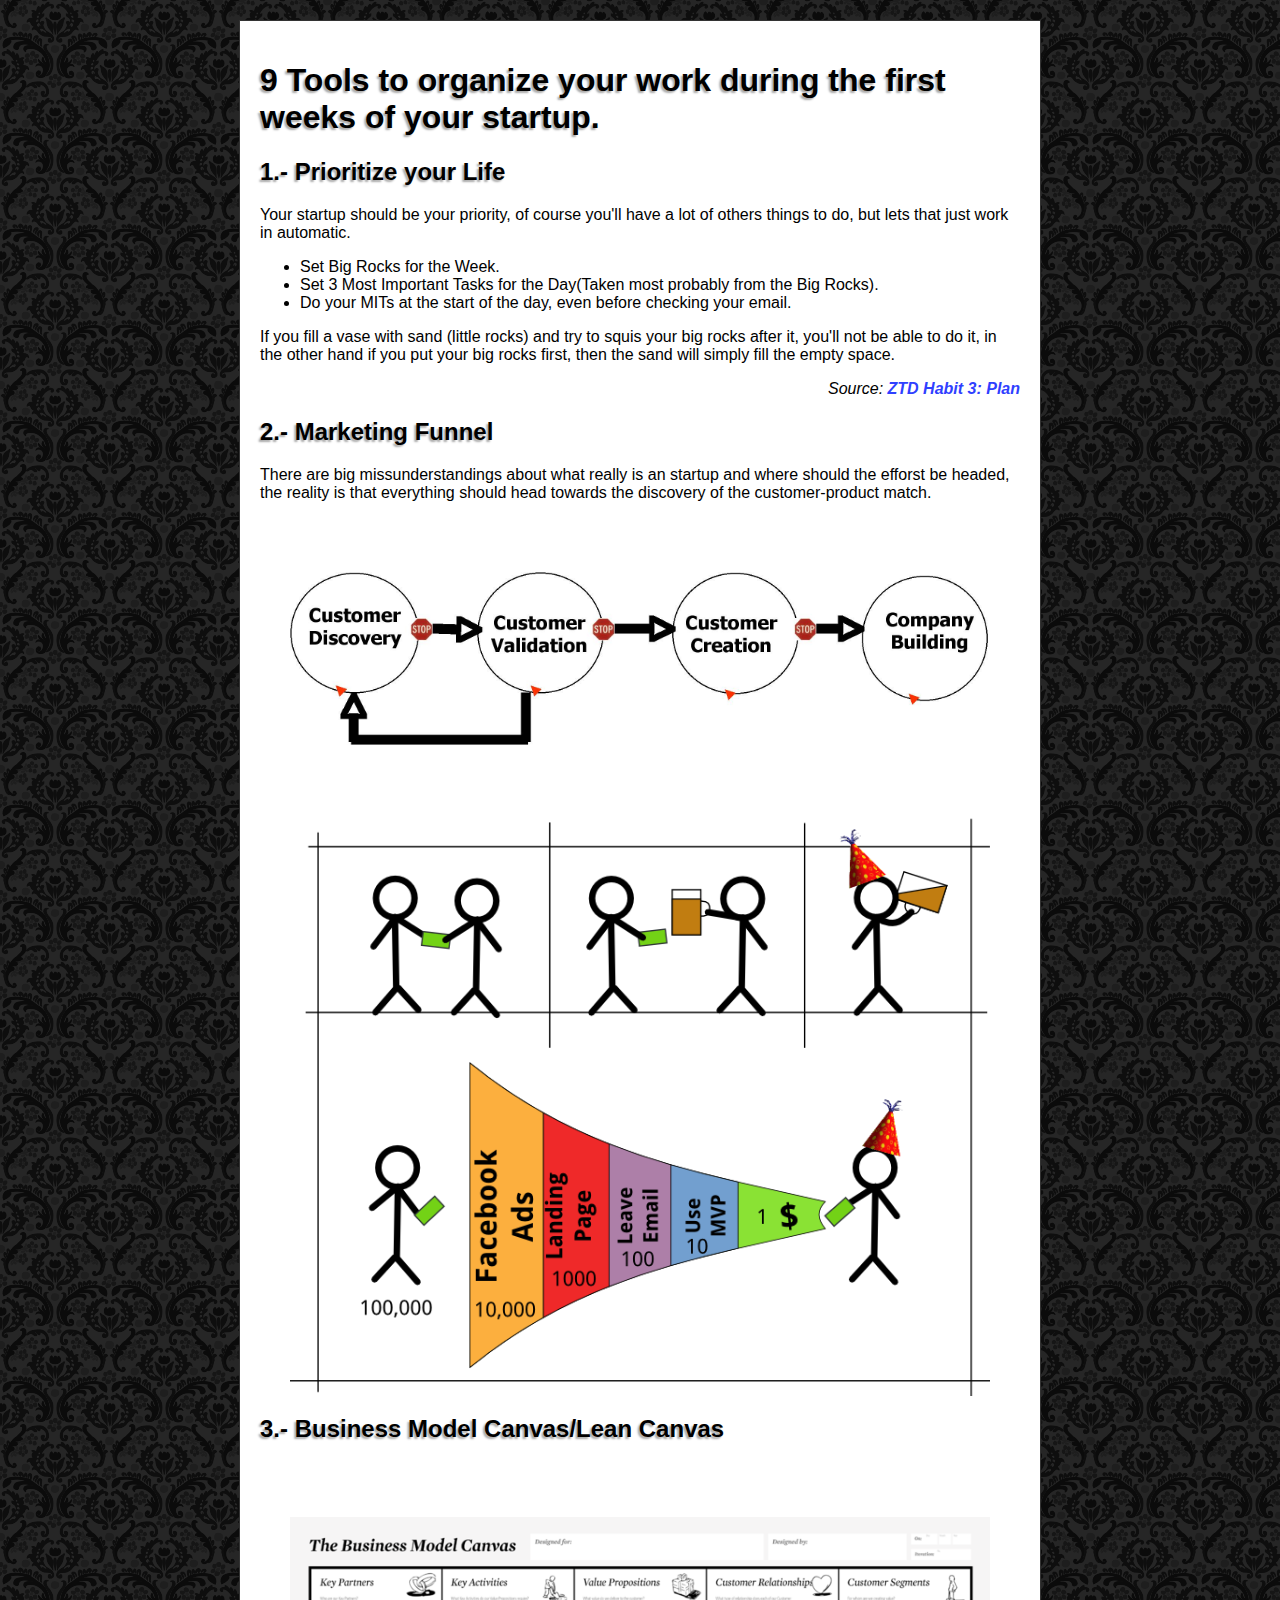
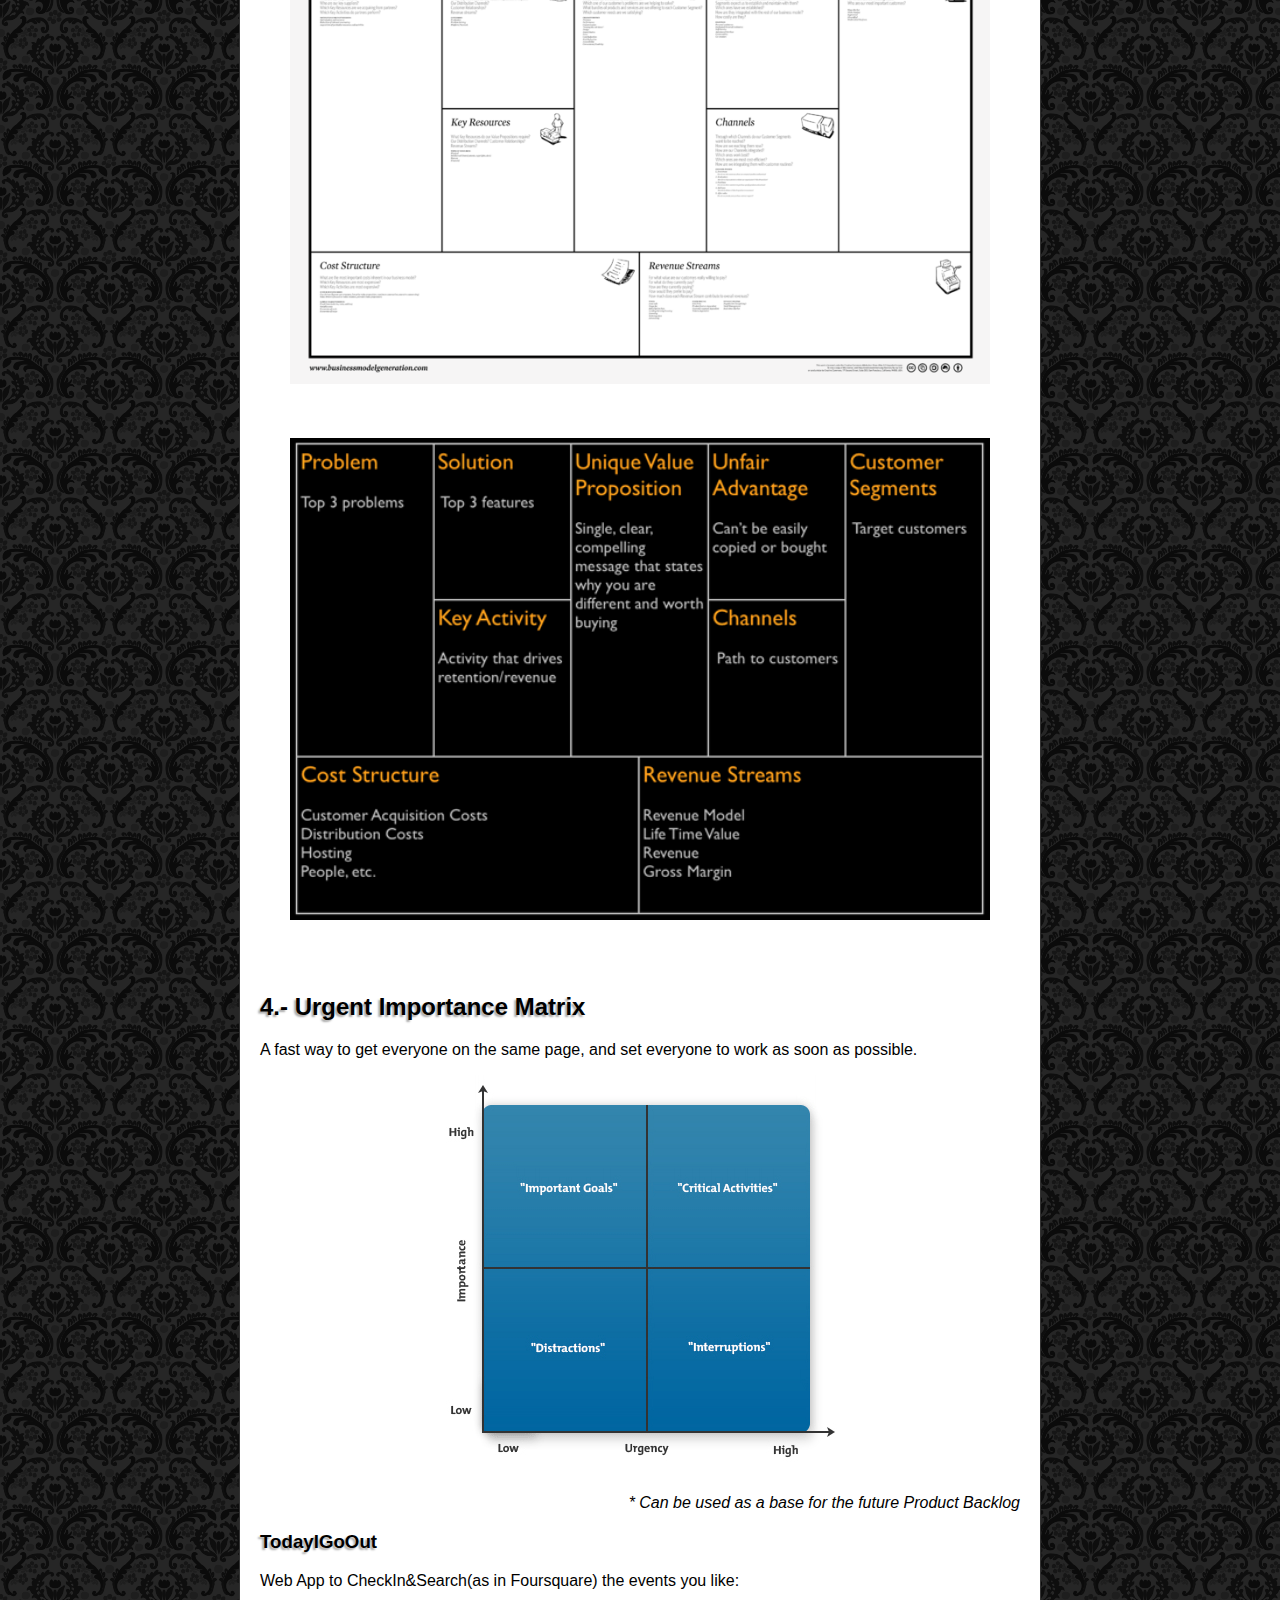
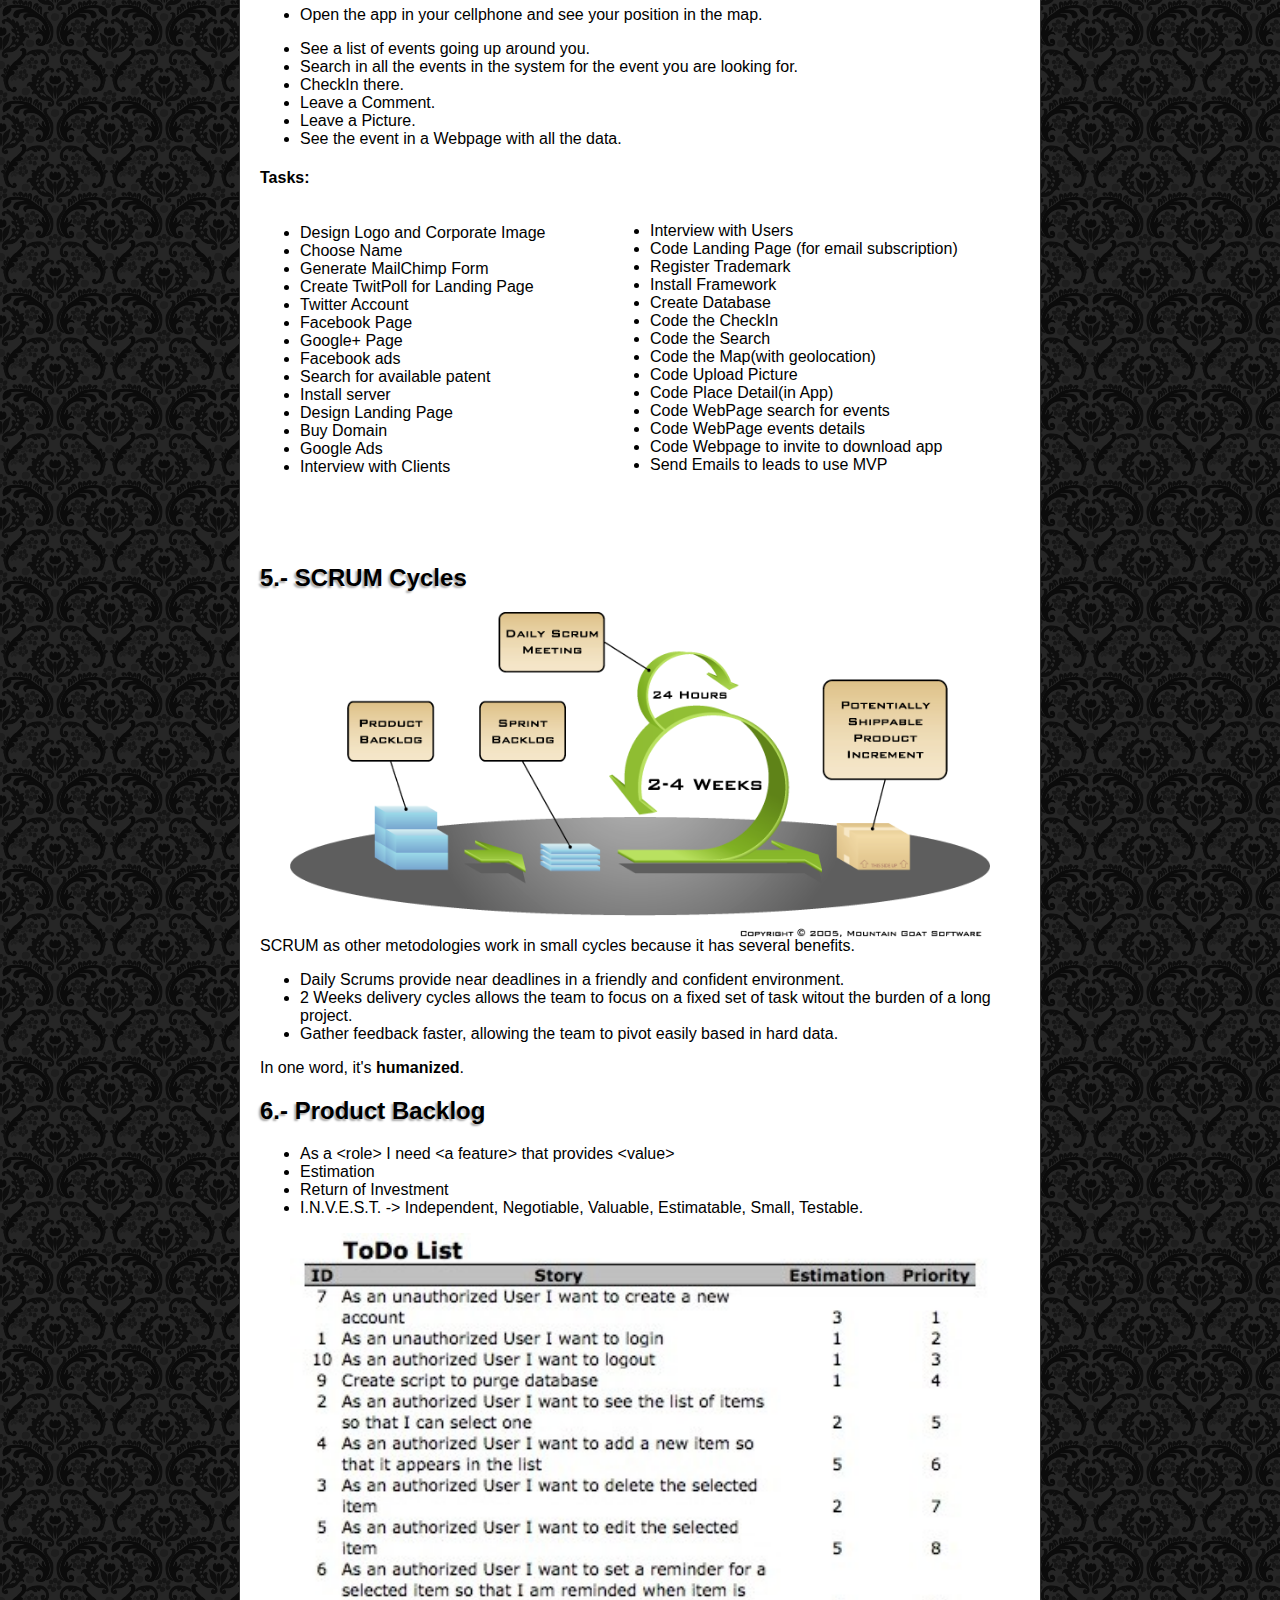
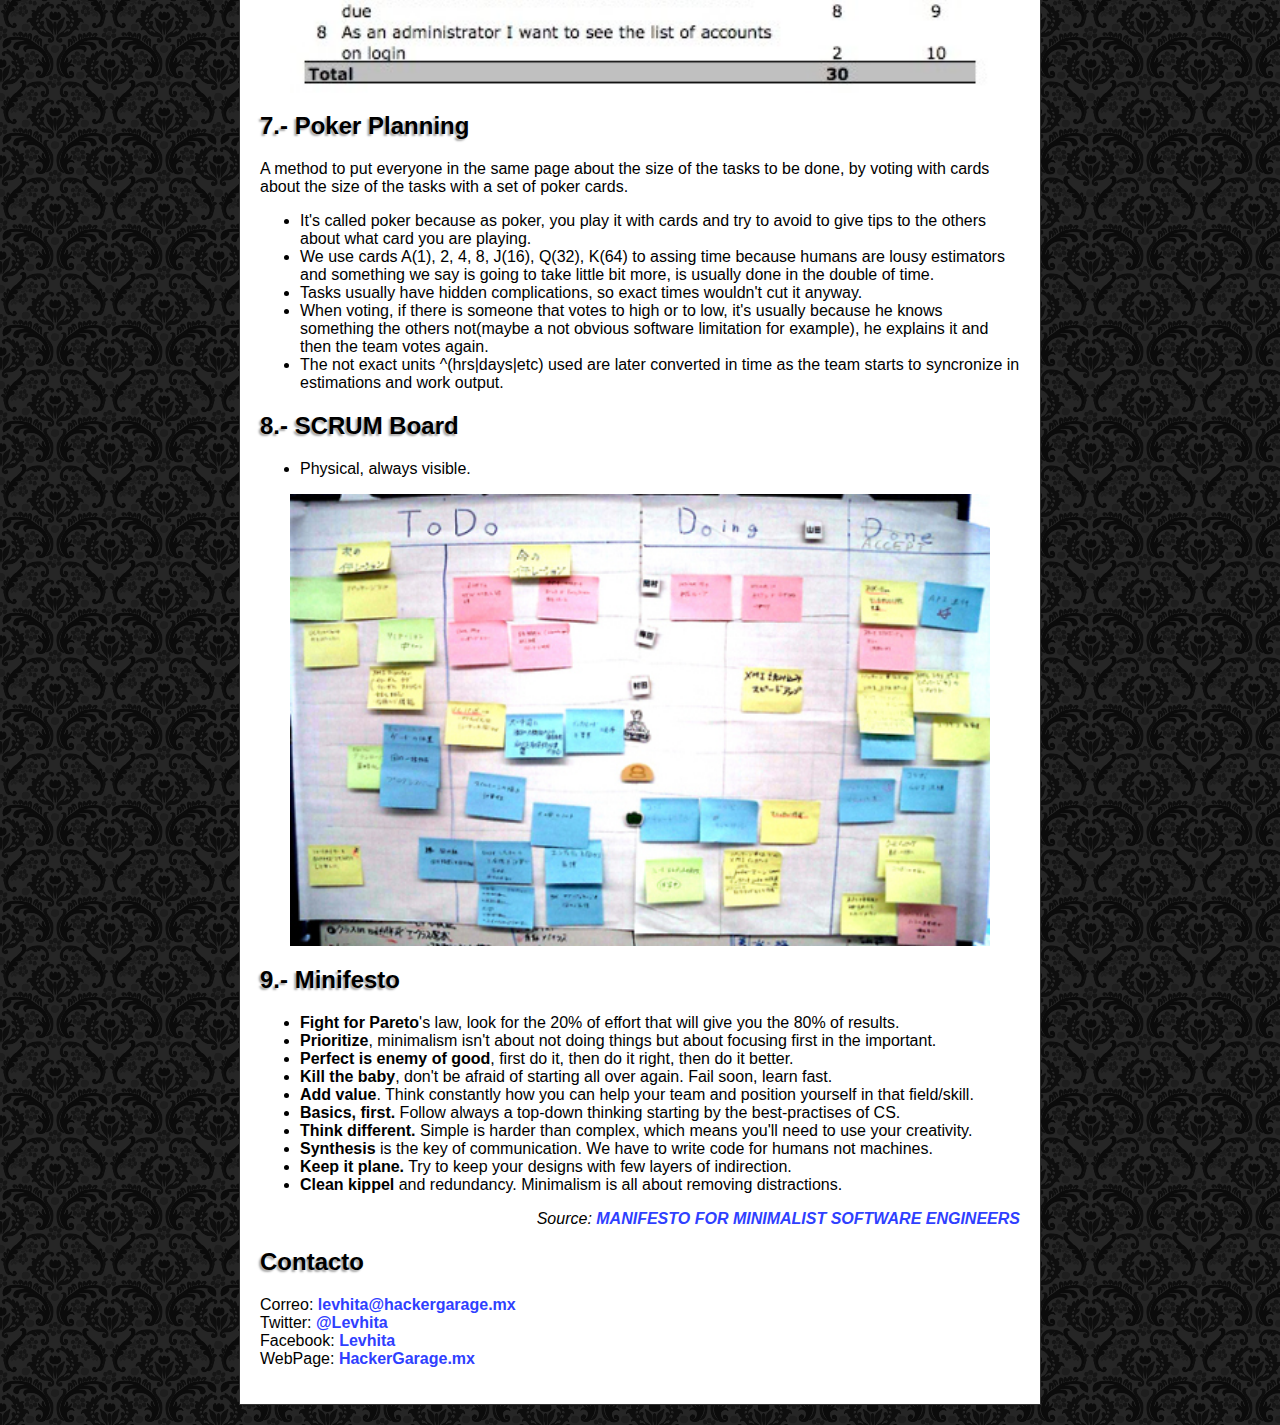
<file: scrum 4 startups/index.html>
<html>
<head>
  <title>9 Tools for your</title>
  <meta charset="utf-8">
  <link rel="stylesheet" type="text/css" href="style.css"/>
</head>
<body>
  <div class="sub_block">
    <h1>9 Tools to organize your work during the first weeks of your startup.</h1>

    <h2>1.- Prioritize your Life</h2>

    <p>Your startup should be your priority, of course you'll have a lot of others things
      to do, but lets that just work in automatic.
    </p>

    <ul>
      <li>Set Big Rocks for the Week.</li>
      <li>Set 3 Most Important Tasks for the Day(Taken most probably from the Big Rocks).</li>
      <li>Do your MITs at the start of the day, even before checking your email.</li>
    </ul>

    <p>
      If you fill a vase with sand (little rocks) and try to squis your big rocks after it,
      you'll not be able to do it, in the other hand if you put your big rocks first, then
      the sand will simply fill the empty space.
    </p>

    <p style="text-align:right"><i>Source: <a href="http://zenhabits.net/ztd-habit-3-plan/">ZTD Habit 3: Plan</a></i></p>

    <h2>2.- Marketing Funnel</h2>

    <p>
      There are big missunderstandings about what really is an startup and where should
      the efforst be headed, the reality is that everything should head towards the discovery
      of the customer-product match.
    </p>
    <br/><br/><br/>
    <img src="customer_development.jpg" width="700"/>
    <br/><br/><br/>
    <img src="funnel.png" width="700"/>
    

    <h2>3.- Business Model Canvas/Lean Canvas</h2>
    <br/><br/><br/>
    <img src="bussines_model_canvas.png" width="700"/>
    <br/><br/><br/>
    <img src="lean_canvas.png" width="700"/>
    <br/><br/><br/>

    <h2>4.- Urgent Importance Matrix</h2>
    <p>A fast way to get everyone on the same page, and set everyone to work as soon as possible.</p>
    
    <img src="UrgentImportant.gif"/>
    <p style="text-align:right"><i>* Can be used as a base for the future Product Backlog</i></p>

    <h3>TodayIGoOut</h3>
    <p>Web App to CheckIn&amp;Search(as in Foursquare) the events you like:</p>
     <ul>
      <li>Open the app in your cellphone and see your position in the map.</p>
      <li>See a list of events going up around you.</li>
      <li>Search in all the events in the system for the event you are looking for.</li>
      <li>CheckIn there.</li>
      <li>Leave a Comment.</li>
      <li>Leave a Picture.</li>
      <li>See the event in a Webpage with all the data.</li>
    </ul>

    <h4>Tasks:</h4>
    <ul style="float:left; width: 350px">
      <li>Design Logo and Corporate Image</li>
      <li>Choose Name</li>
      <li>Generate MailChimp Form</li>
      <li>Create TwitPoll for Landing Page</li>
      <li>Twitter Account</li>
      <li>Facebook Page</li>
      <li>Google+ Page</li>
      <li>Facebook ads</li>
      <li>Search for available patent</li>
      <li>Install server</li>
      <li>Design Landing Page</li>
      <li>Buy Domain</li>
      <li>Google Ads</li>
      <li>Interview with Clients</li>
      
    </ul>
    <ul style="margin-left: 50px;margin-top:2.2em">
      <li>Interview with Users</li>
      <li>Code Landing Page (for email subscription)</li>
      <li>Register Trademark</li>
      <li>Install Framework</li>
      <li>Create Database</li>
      <li>Code the CheckIn</li>
      <li>Code the Search</li>
      <li>Code the Map(with geolocation)</li>
      <li>Code Upload Picture</li>
      <li>Code Place Detail(in App)</li>
      <li>Code WebPage search for events</li>
      <li>Code WebPage events details</li>
      <li>Code Webpage to invite to download app</li>
      <li>Send Emails to leads to use MVP</li>
    </ul>
    <br/><br/><br/>
    <h2>5.- SCRUM Cycles</h2>
    <p>
      <img src="ScrumLargeLabelled.png" width="700"/>
      SCRUM as other metodologies work in small cycles because it has several benefits.
    </p>
   
    <ul>
      <li>Daily Scrums provide near deadlines in a friendly and confident environment.</li>
      <li>
        2 Weeks delivery cycles allows the team to focus on a fixed set of task witout the
        burden of a long project.
      </li>
      <li>Gather feedback faster, allowing the team to pivot easily based in hard data.</li>
    </ul>

    <p>In one word, it's <b>humanized</b>.</p>

    <h2>6.- Product Backlog</h2>
    <ul>
      <li>As a &lt;role&gt; I need &lt;a feature&gt; that provides &lt;value&gt;</li>
      <li>Estimation</li>
      <li>Return of Investment</li>
      <li>
          I.N.V.E.S.T. -> Independent, Negotiable, Valuable, Estimatable, Small, Testable.
      </li>
    </ul>
    <img src="Example_Scrum_Product_Backlog.jpg" width="700"/>

    <h2>7.- Poker Planning</h2>
    <p>
      A method to put everyone in the same page about the size of the tasks to be done,
      by voting with cards about the size of the tasks with a set of poker cards.
    </p>

    <ul>
      <li>
        It's called poker because as poker, you play it with cards and try to avoid to give tips to the others about what card you are playing.
      </li>
      <li>We use cards A(1), 2, 4, 8, J(16), Q(32), K(64) to assing time because humans are lousy
        estimators and something we say is going to take little bit more, is usually done in the
        double of time.
      </li>
      <li>Tasks usually have hidden complications, so exact times wouldn't cut it anyway.</li>
      <li>When voting, if there is someone that votes to high or to low, it's usually because
        he knows something the others not(maybe a not obvious software limitation for example), he
        explains it and then the team votes again.
      </li>
      <li>The not exact units ^(hrs|days|etc) used are later converted in time as the team starts
        to syncronize in estimations and work output.
      </li>
    </ul>

    <h2>8.- SCRUM Board</h2>
    <ul>
      <li>Physical, always visible.</li>
    </ul>
    <img src="scrum-board.jpg" width="700"/>

    <h2>9.- Minifesto</h2>
    <ul>
      <li><b>Fight for Pareto</b>'s law, look for the 20% of effort that will give you the 80% of results.</li>
      <li><b>Prioritize</b>, minimalism isn't about not doing things but about focusing first in the important.</li>
      <li><b>Perfect is enemy of good</b>, first do it, then do it right, then do it better.</li>
      <li><b>Kill the baby</b>, don't be afraid of starting all over again. Fail soon, learn fast.</li>
      <li><b>Add value</b>. Think constantly how you can help your team and position yourself in that field/skill.</li>
      <li><b>Basics, first.</b> Follow always a top-down thinking starting by the best-practises of CS.</li>
      <li><b>Think different.</b> Simple is harder than complex, which means you'll need to use your creativity.</li>
      <li><b>Synthesis</b> is the key of communication. We have to write code for humans not machines.</li>
      <li><b>Keep it plane.</b> Try to keep your designs with few layers of indirection.</li>
      <li><b>Clean kippel</b> and redundancy. Minimalism is all about removing distractions.</li>
    </ul>
    <p style="text-align:right"><i>Source: <a href="http://minifesto.org/">MANIFESTO FOR MINIMALIST SOFTWARE ENGINEERS</a></i></p>
    <h2>Contacto</h2>
    <p>
      Correo: <a href="mailto://levhita@hackergarage.mx/">levhita@hackergarage.mx</a><br/>
      Twitter: <a href="http://twitter.com/levhita">@Levhita</a><br/>
      Facebook: <a href="http://facebook.com/levhita"
      title="Ni lo intentes no lo uso nunca">Levhita</a><br/>
      WebPage: <a href="http://hackergarage.mx">HackerGarage.mx</a>
    </p>
  </div>
</body>
</html>
</file>
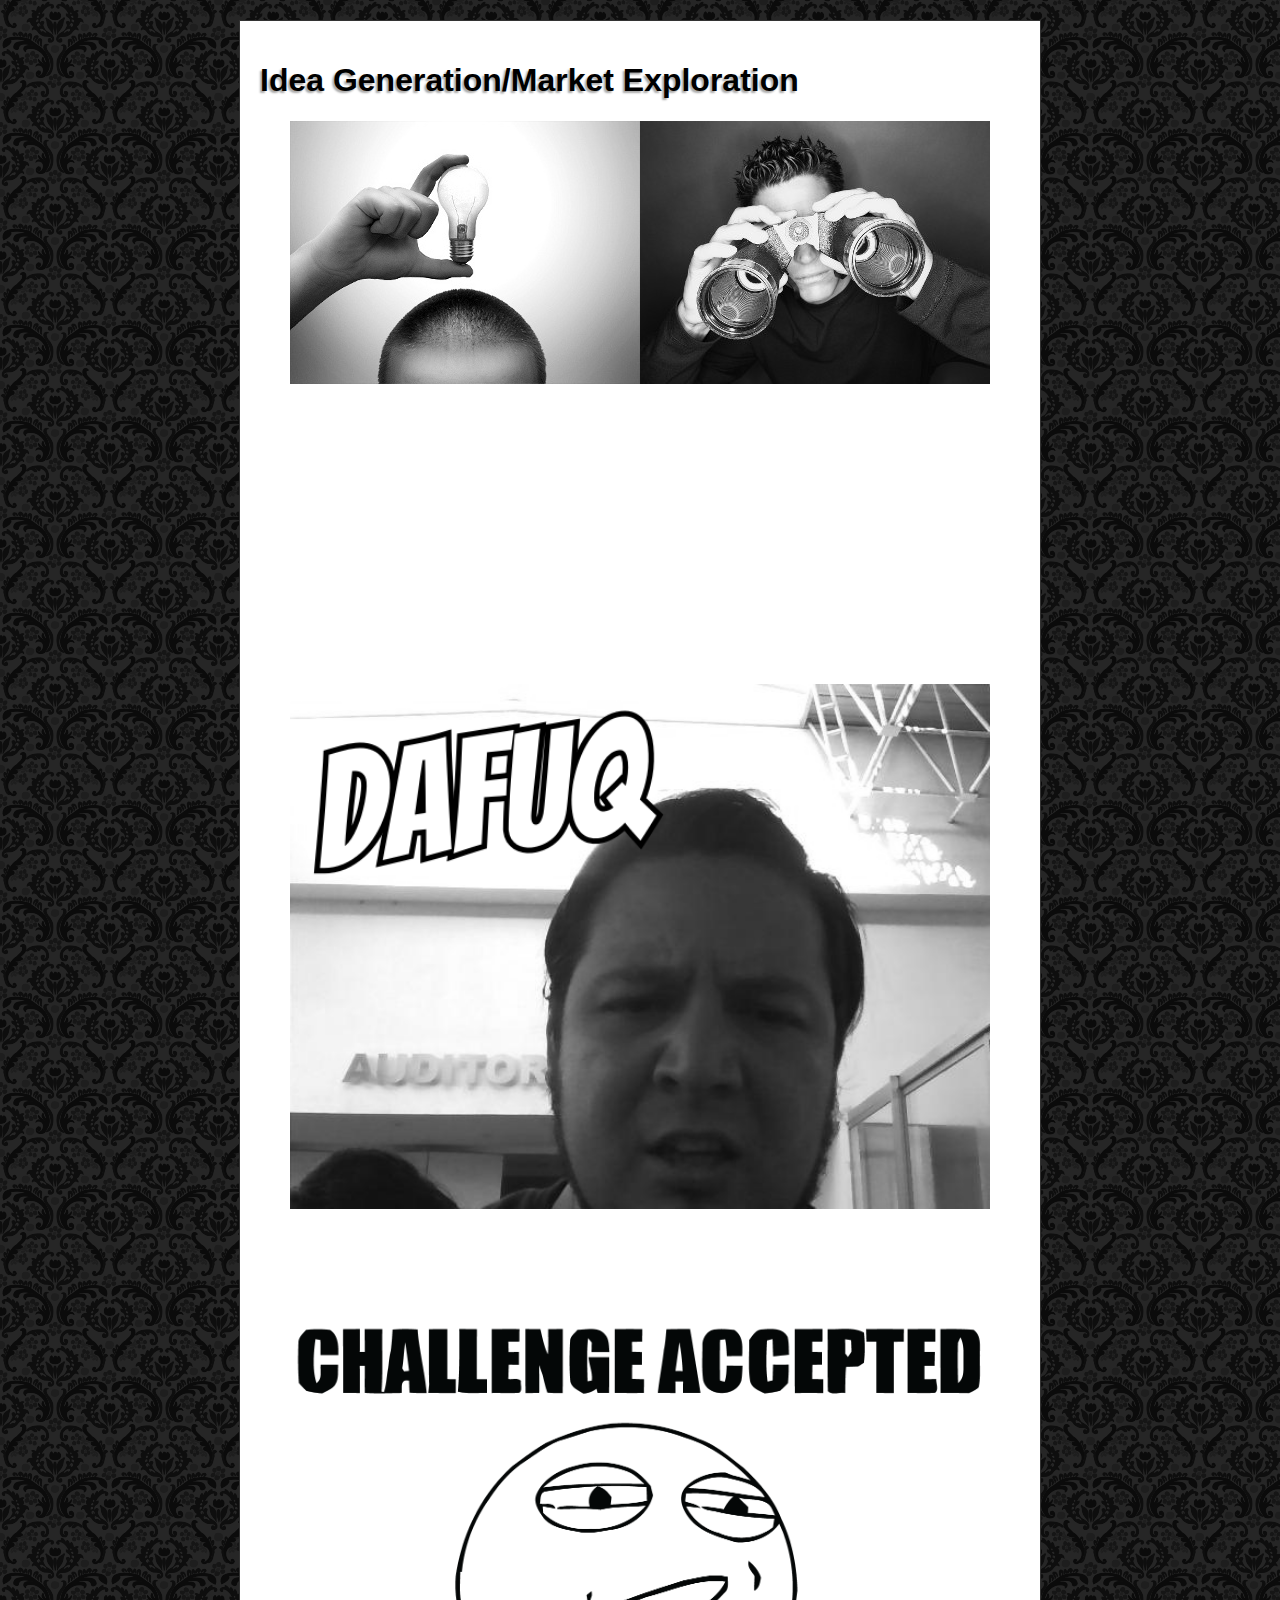
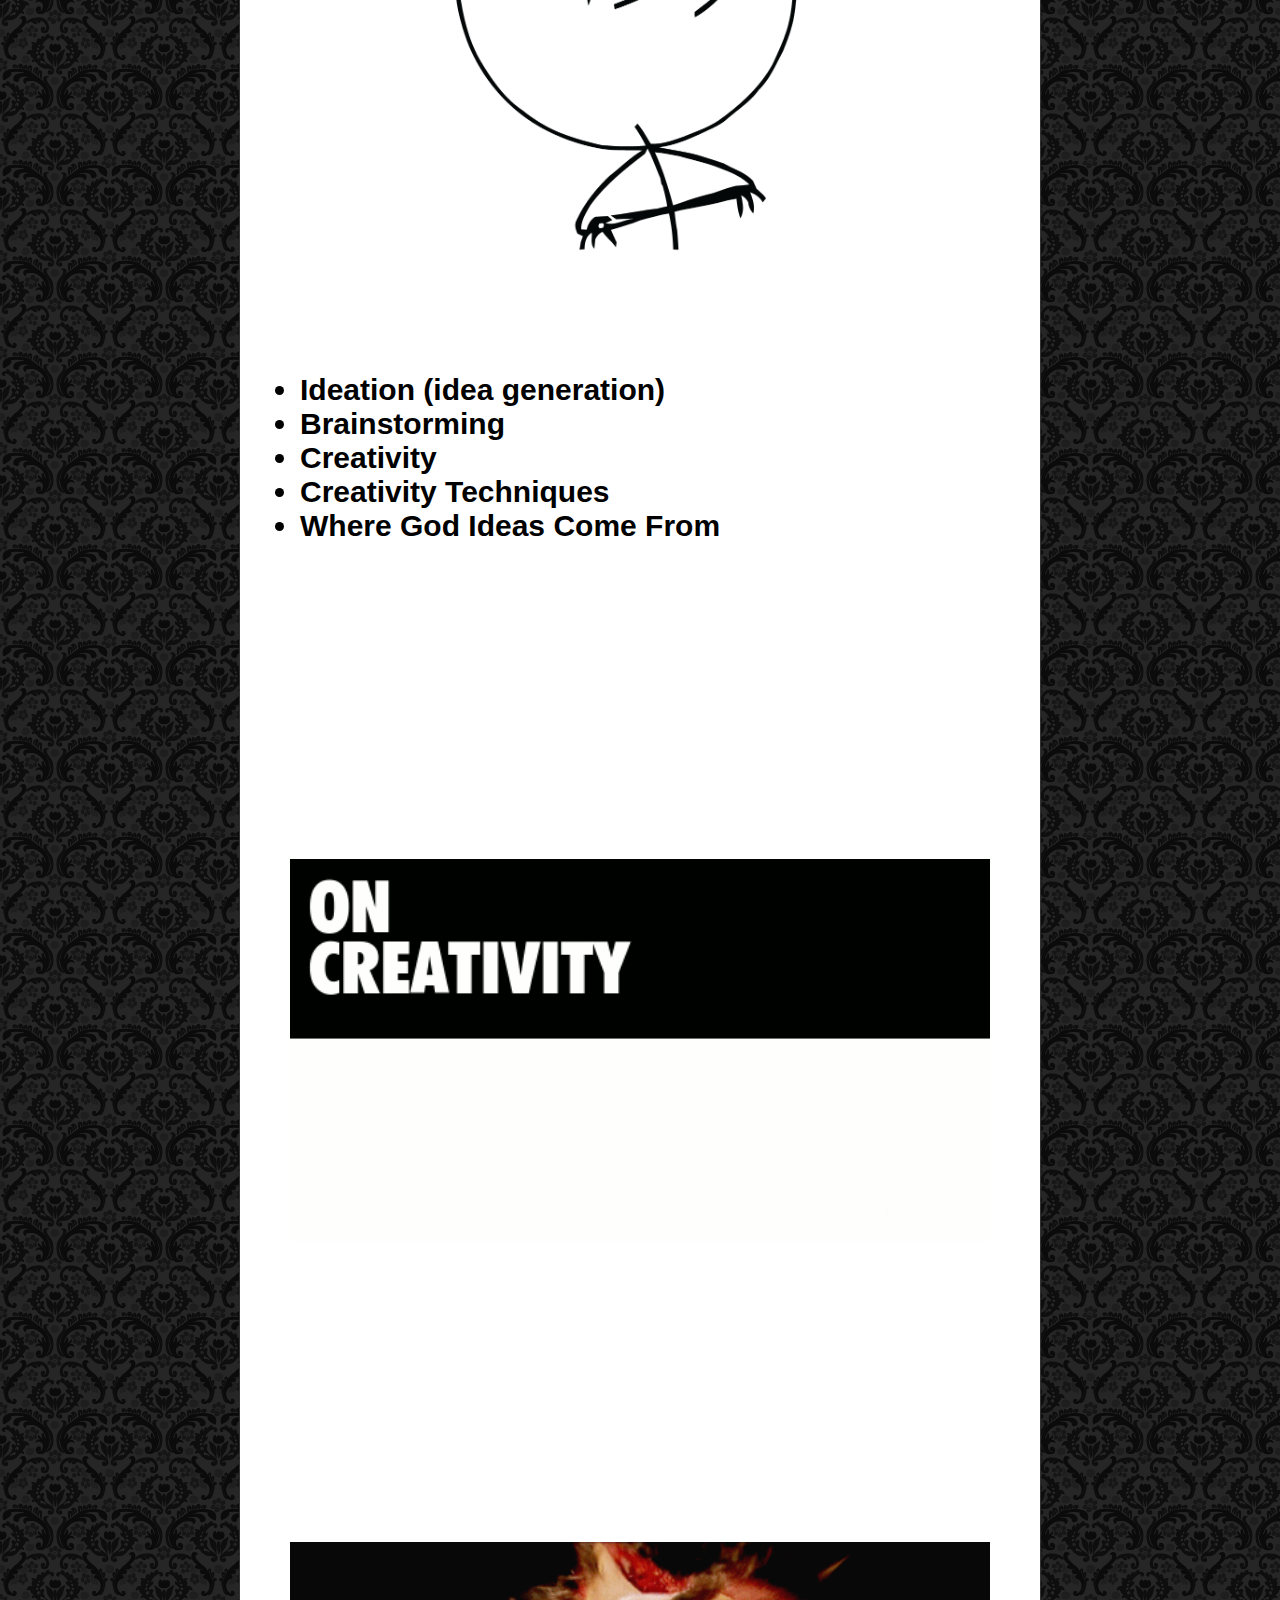
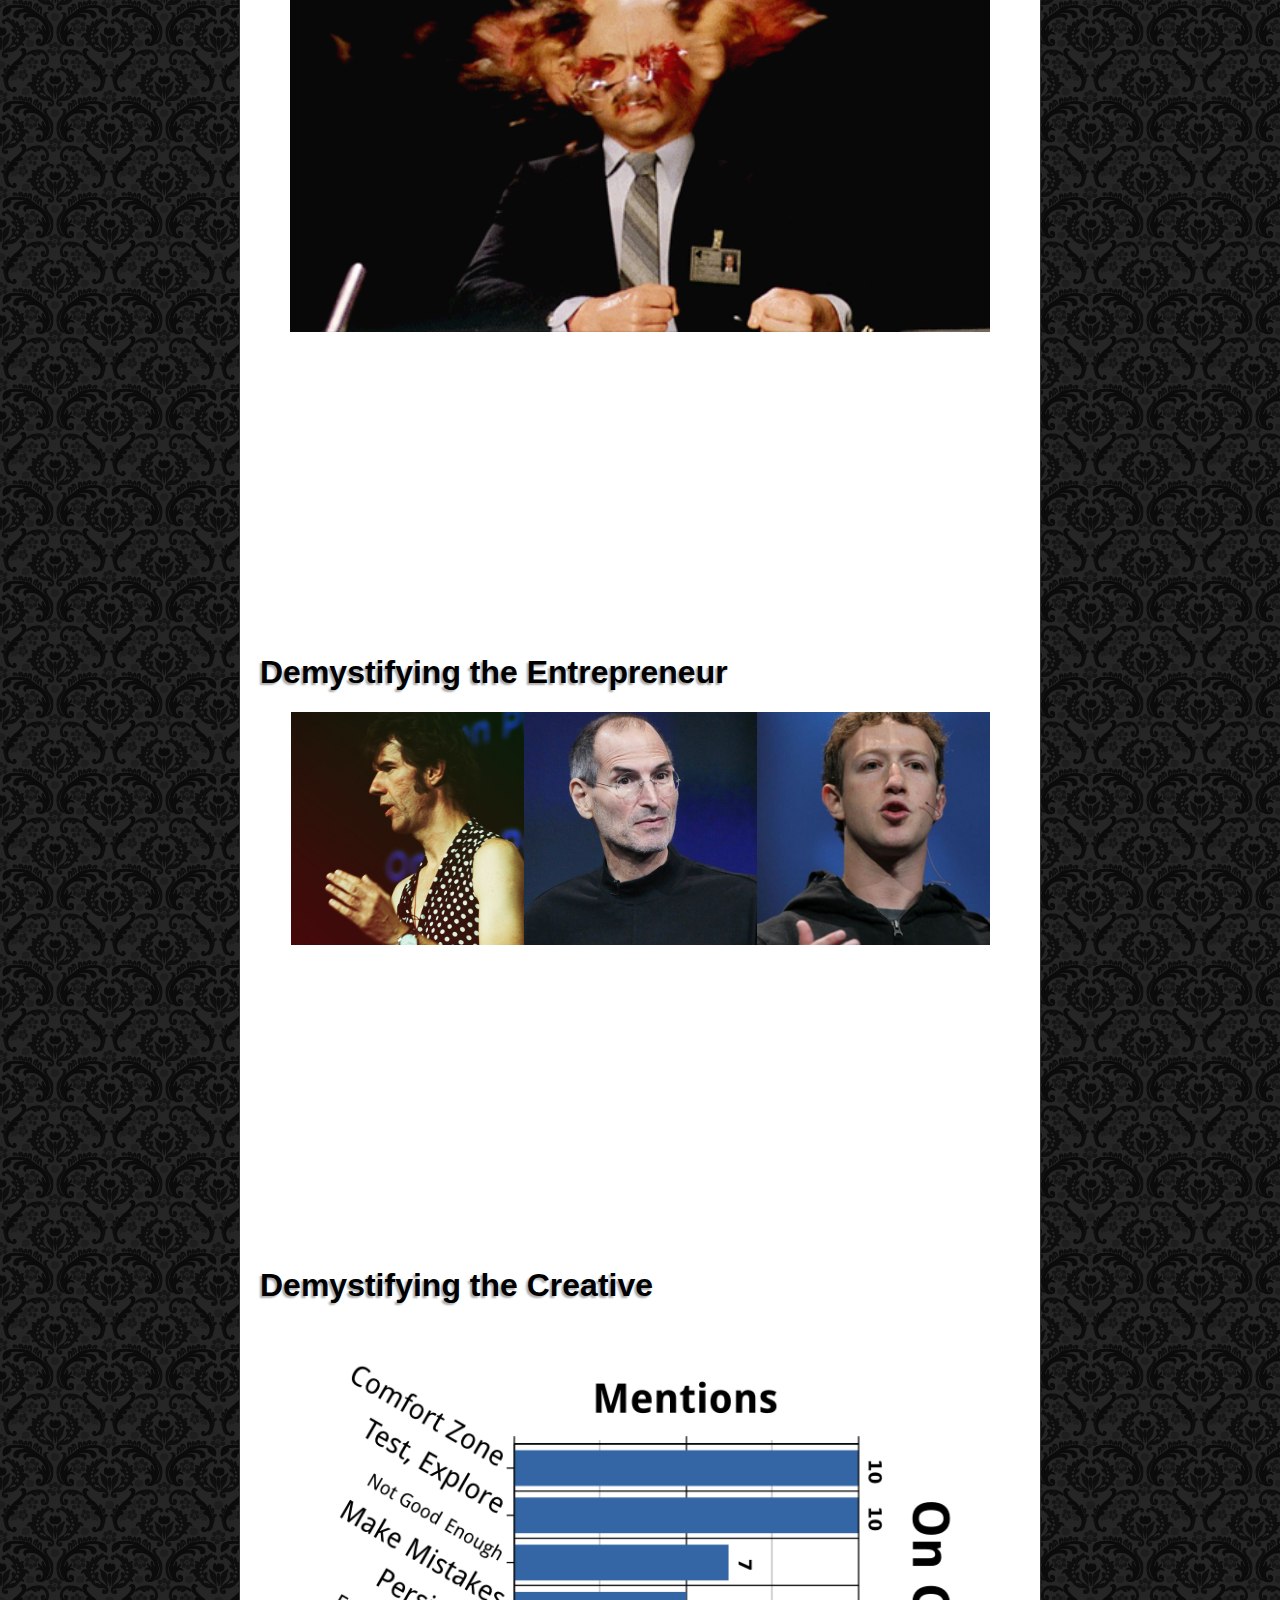
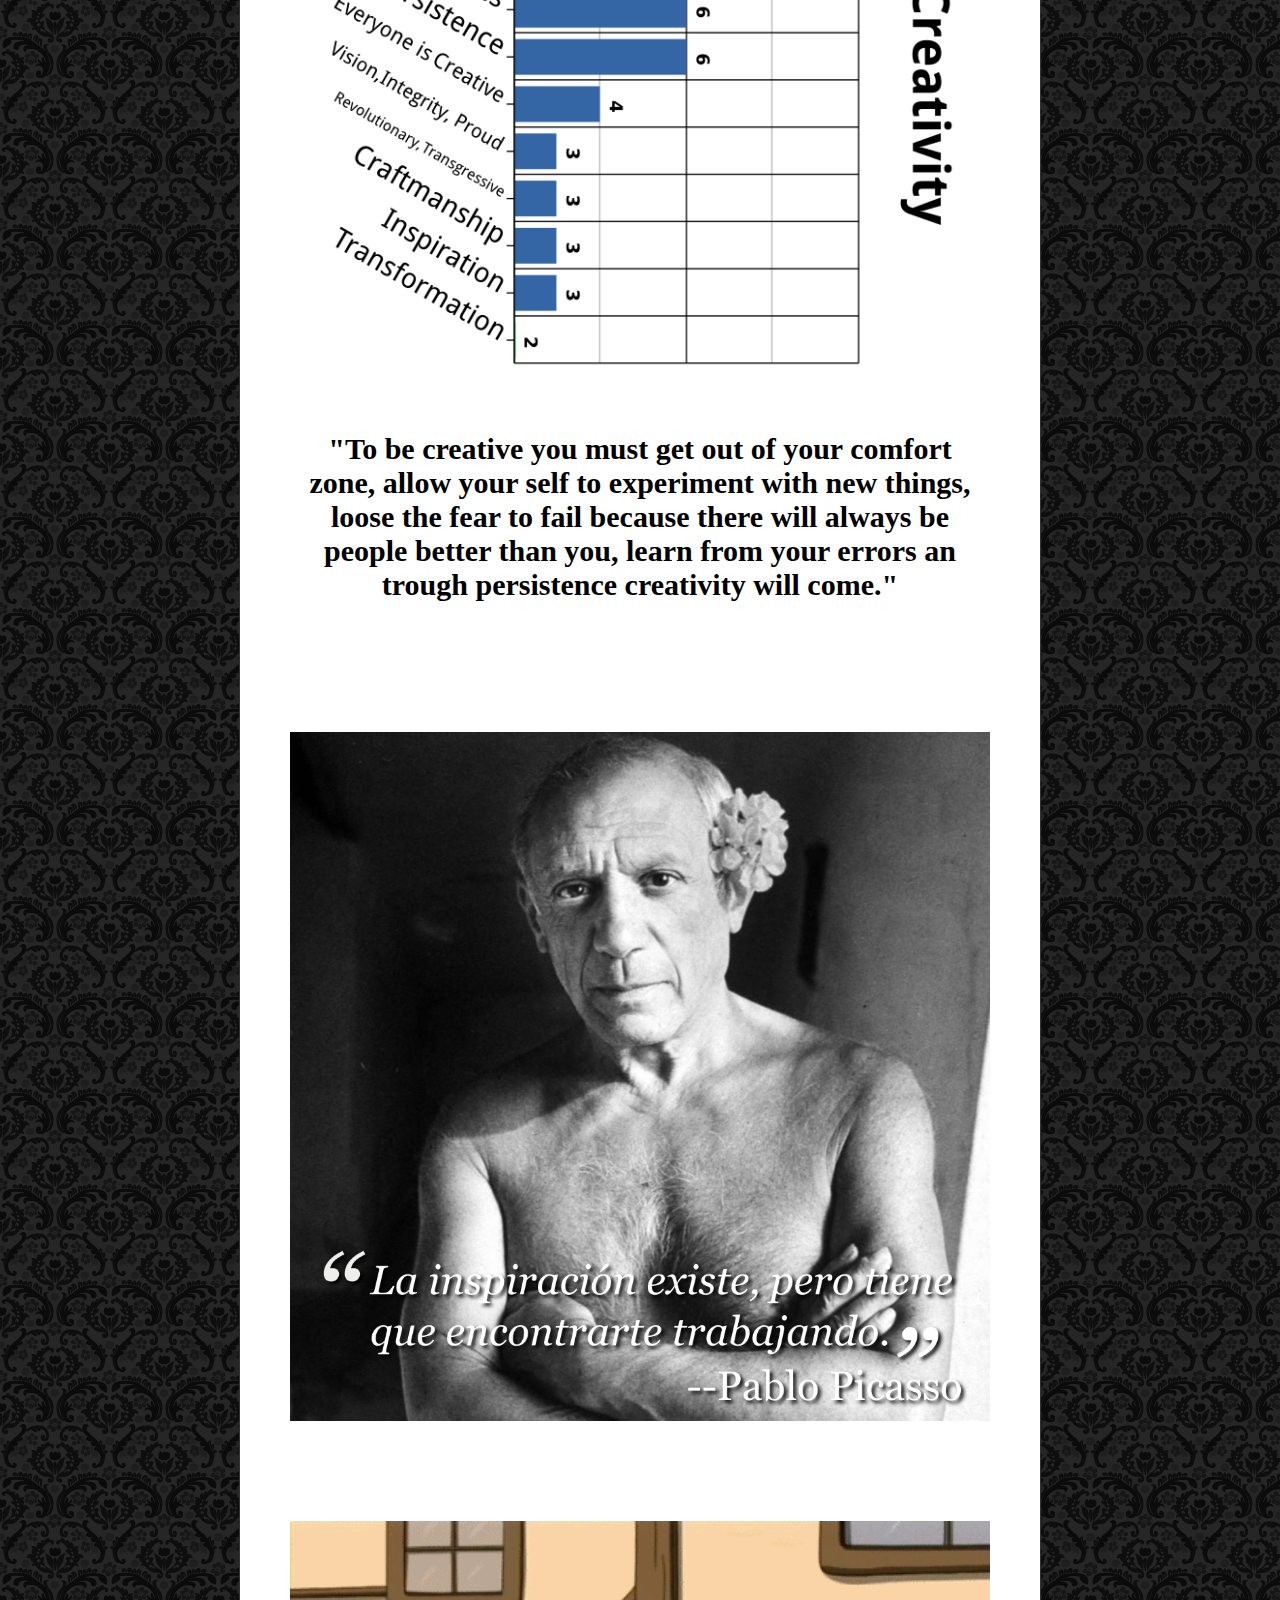
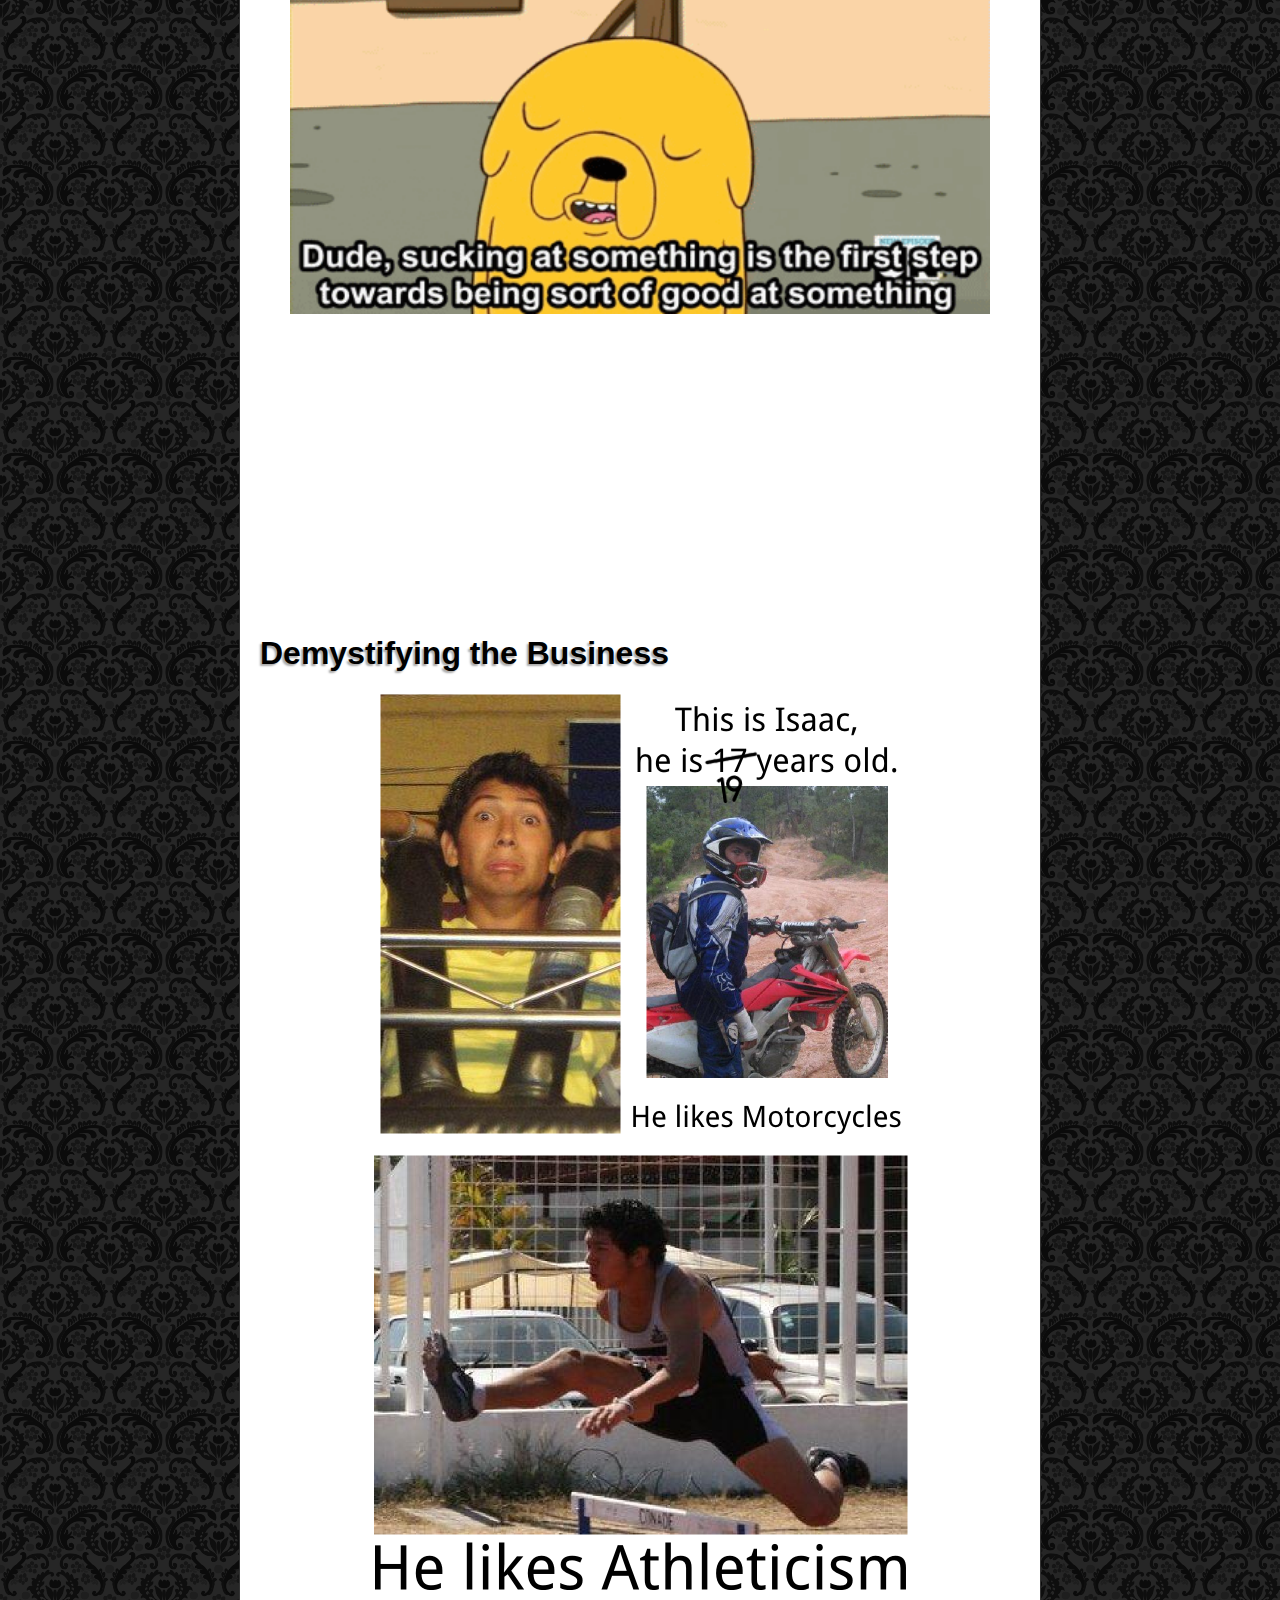
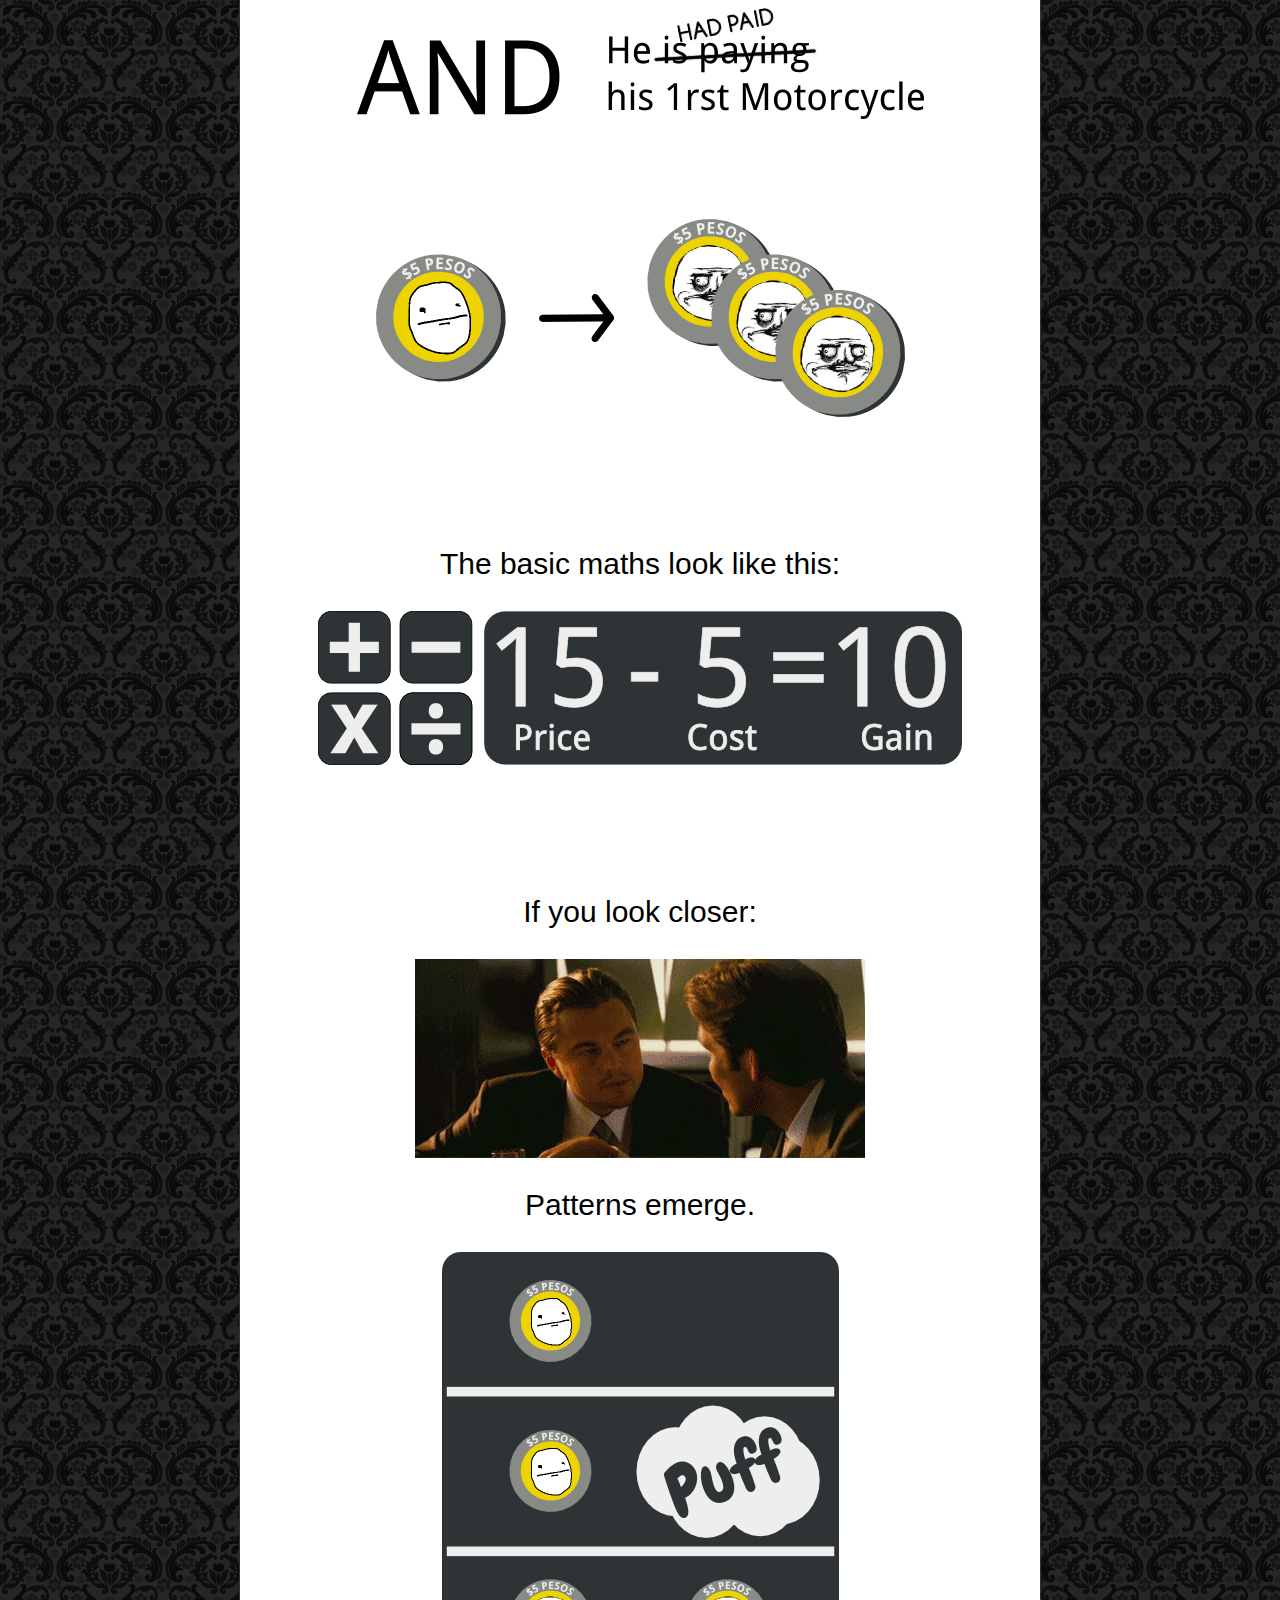
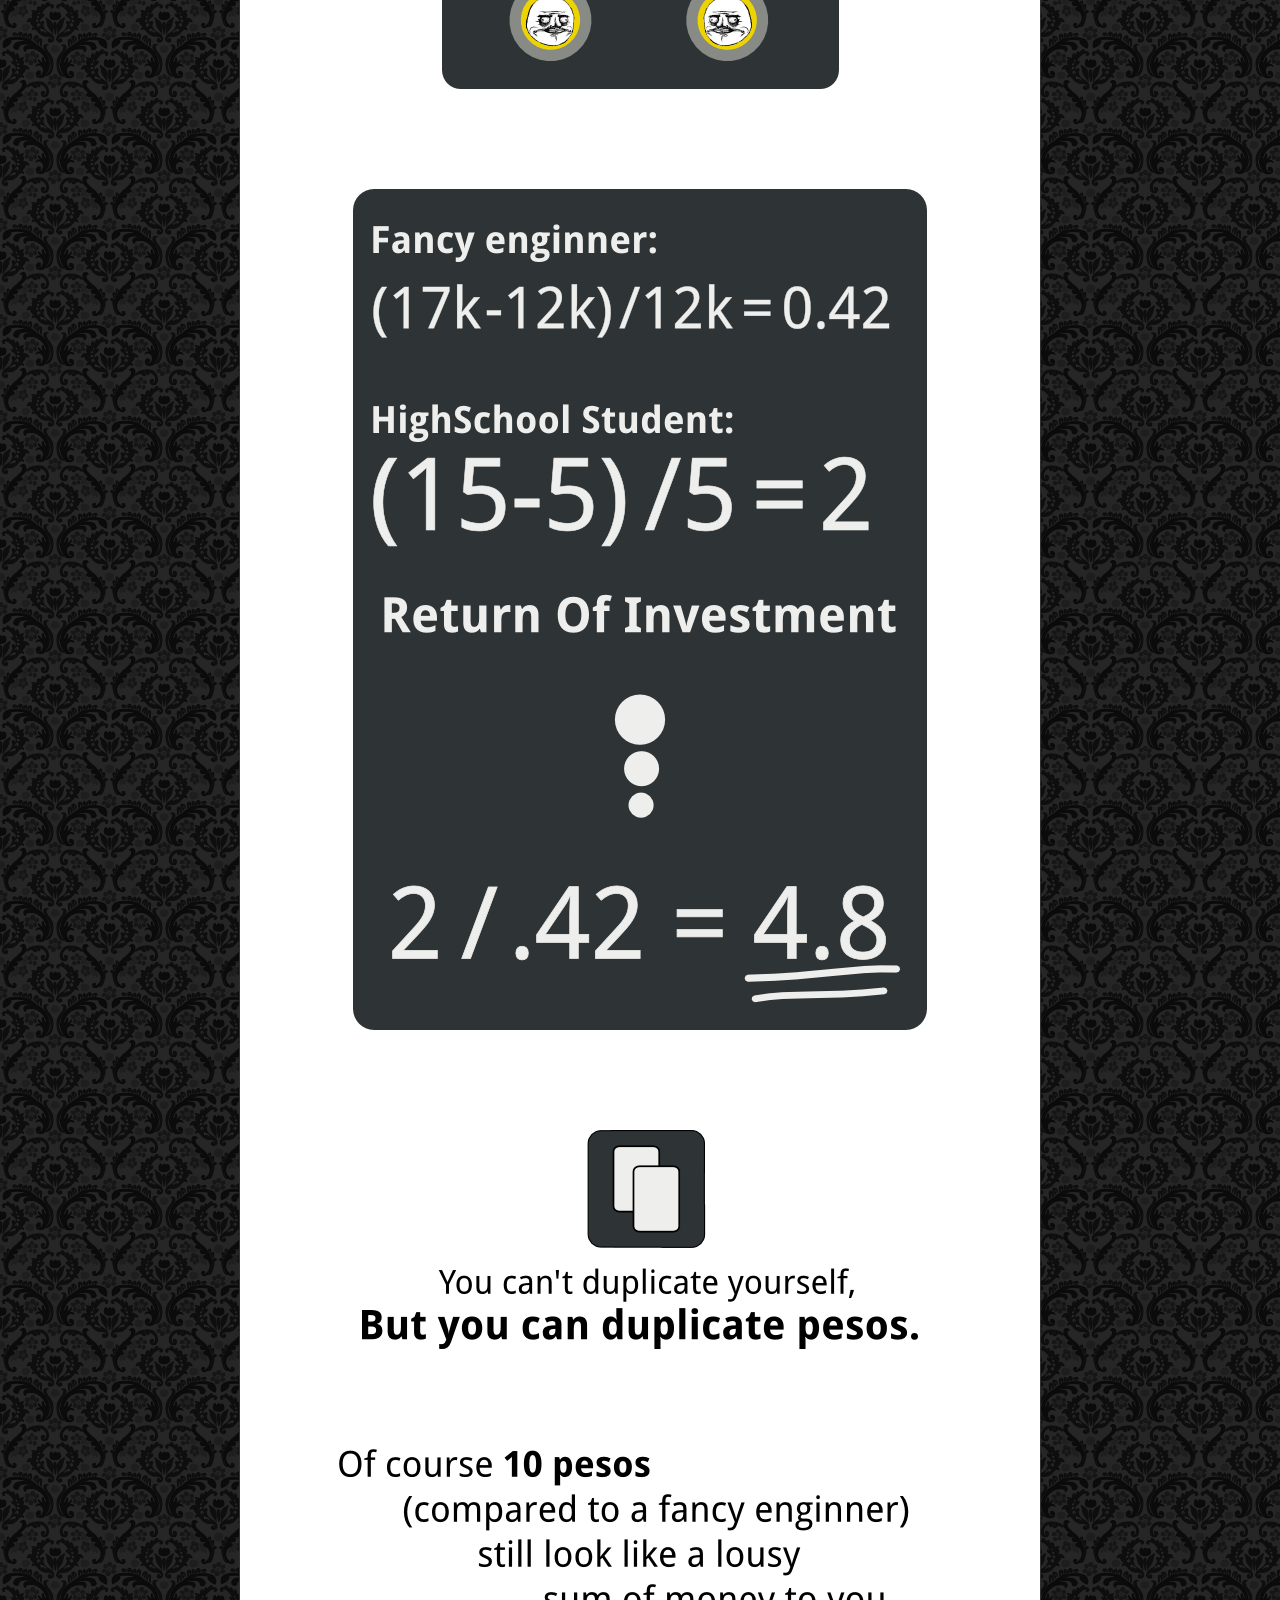
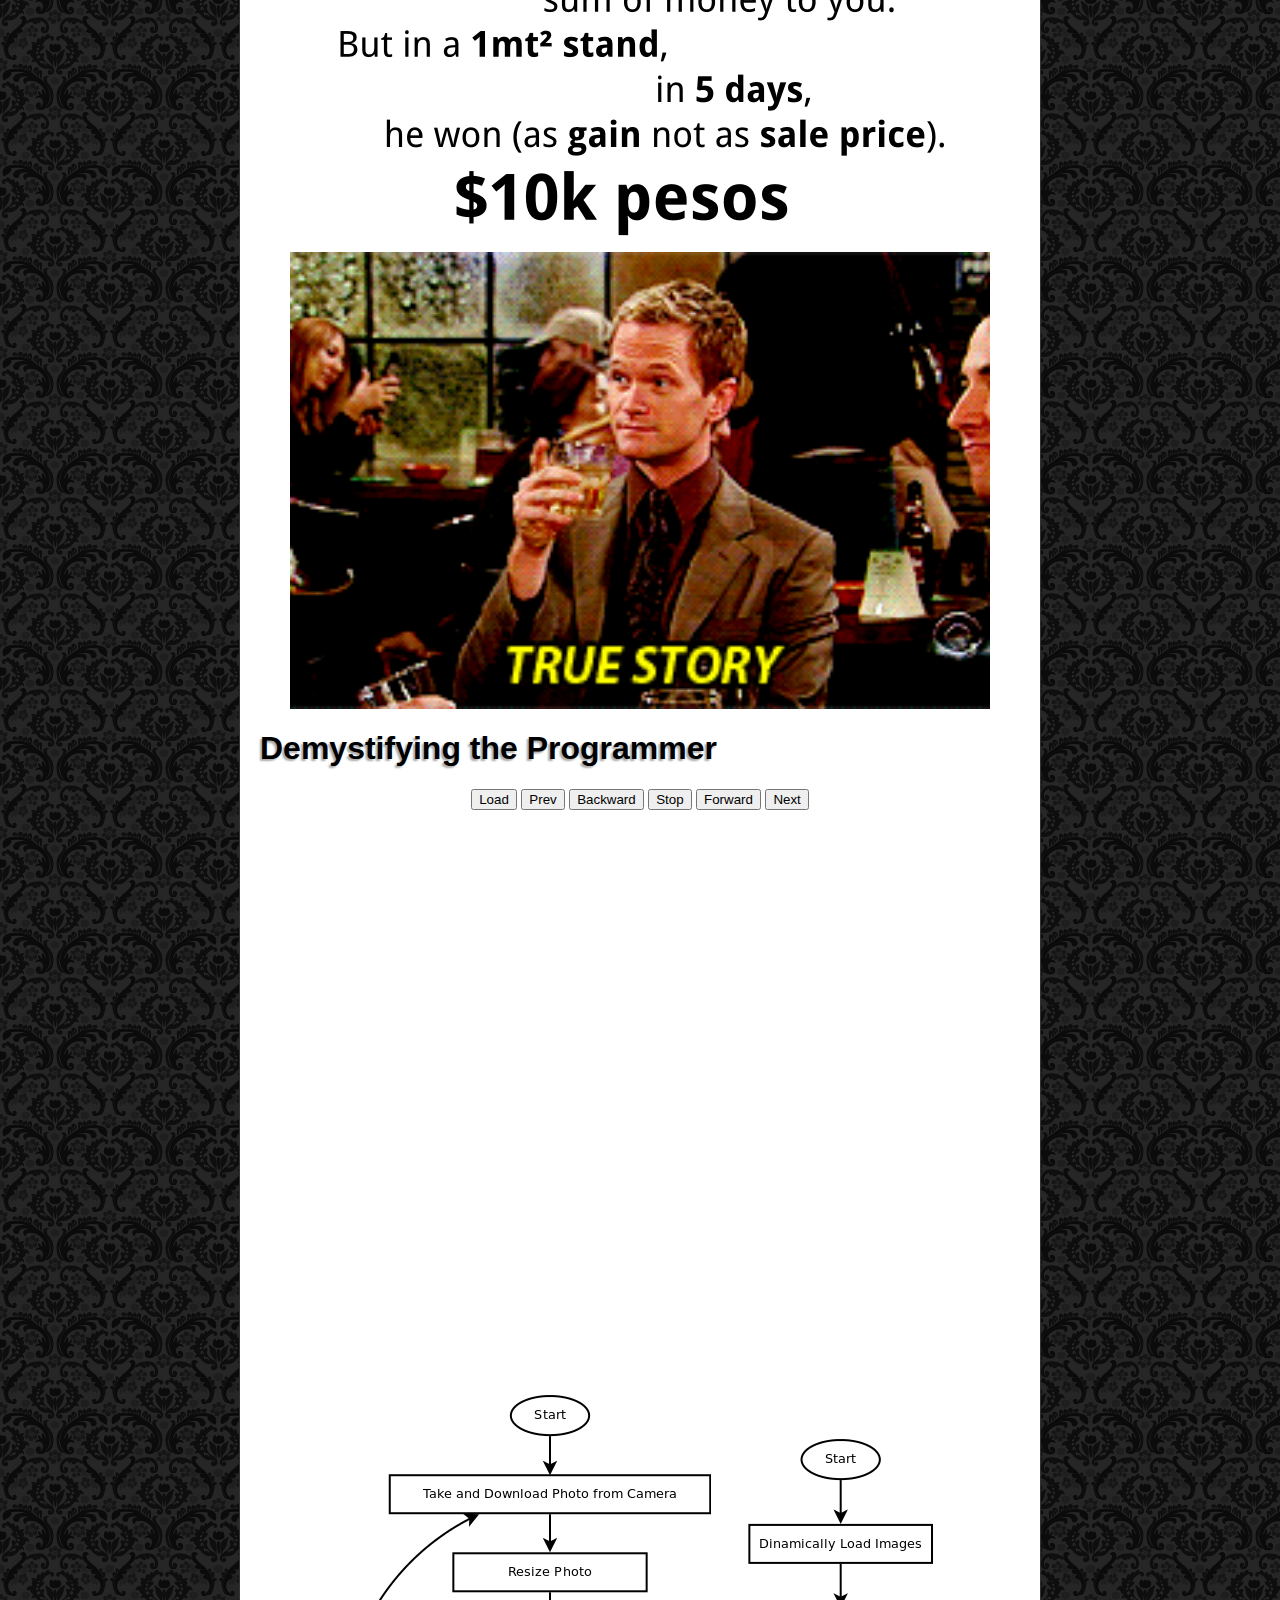
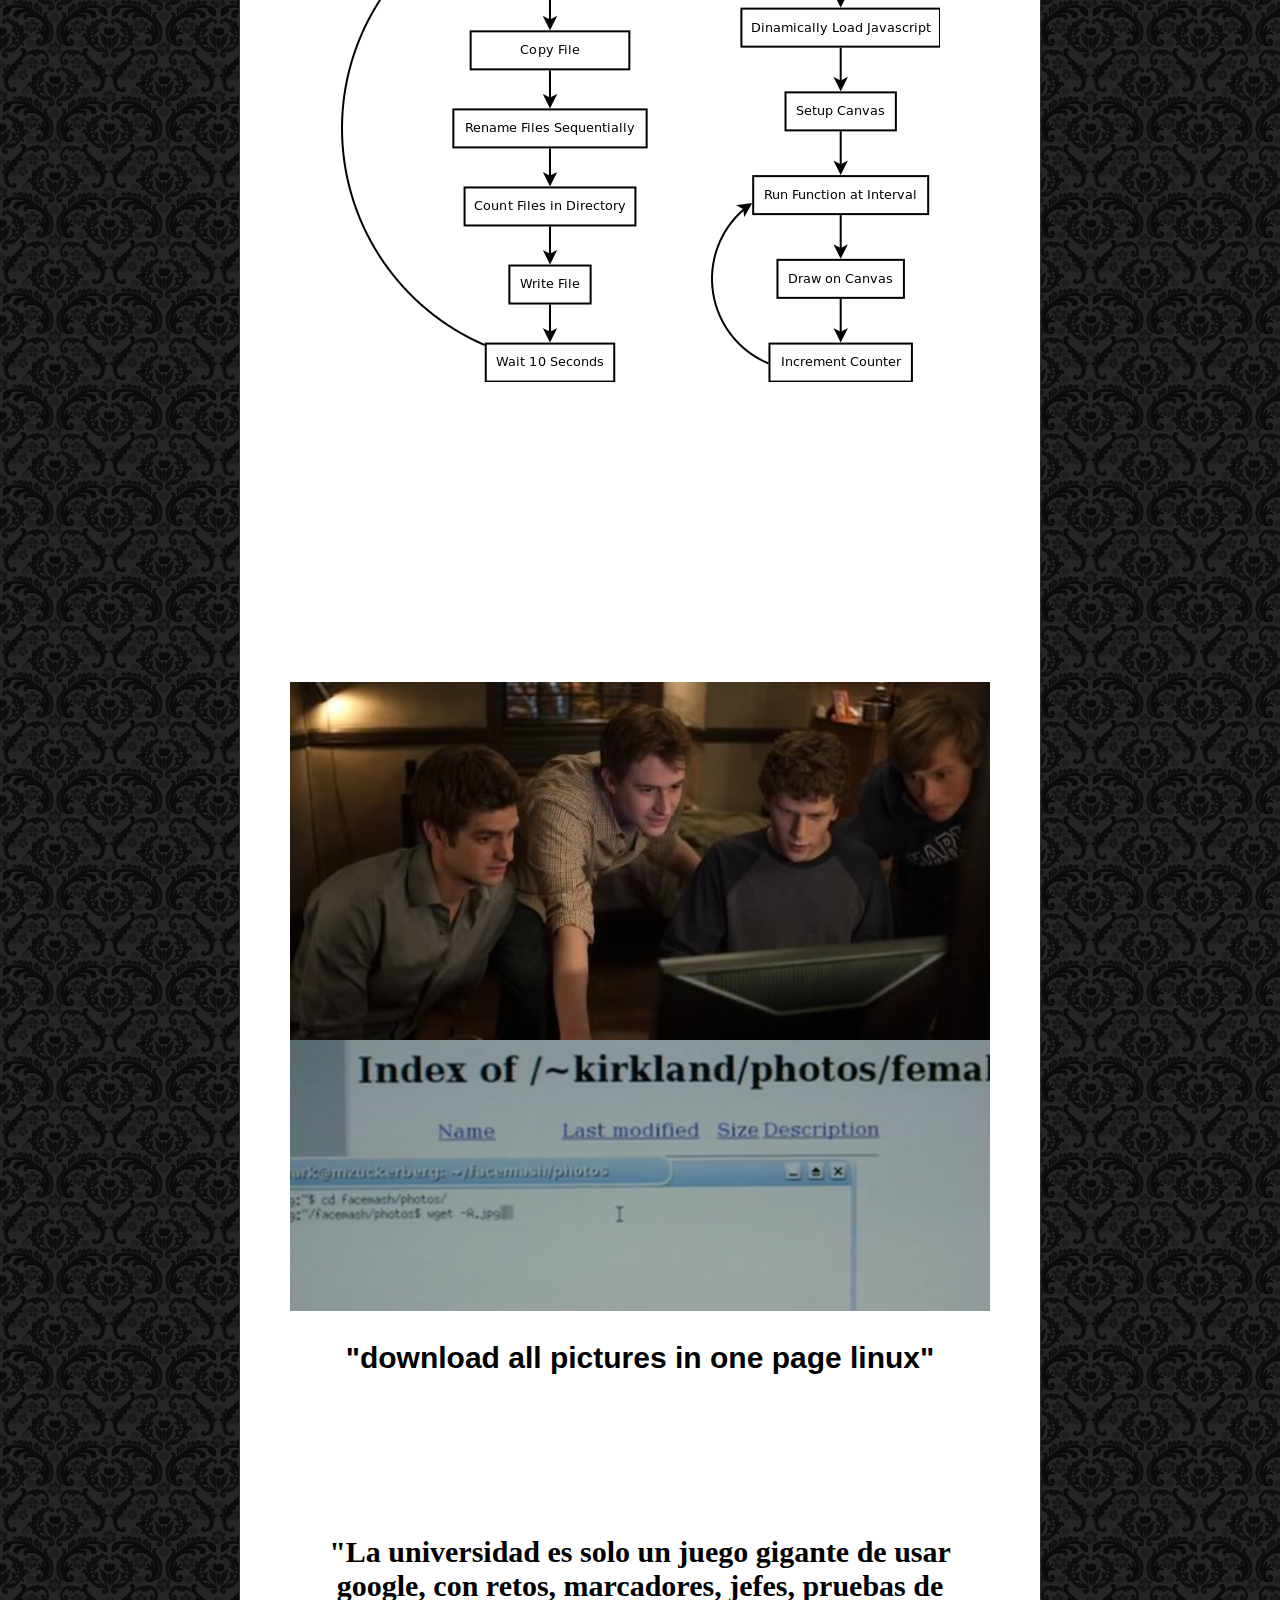
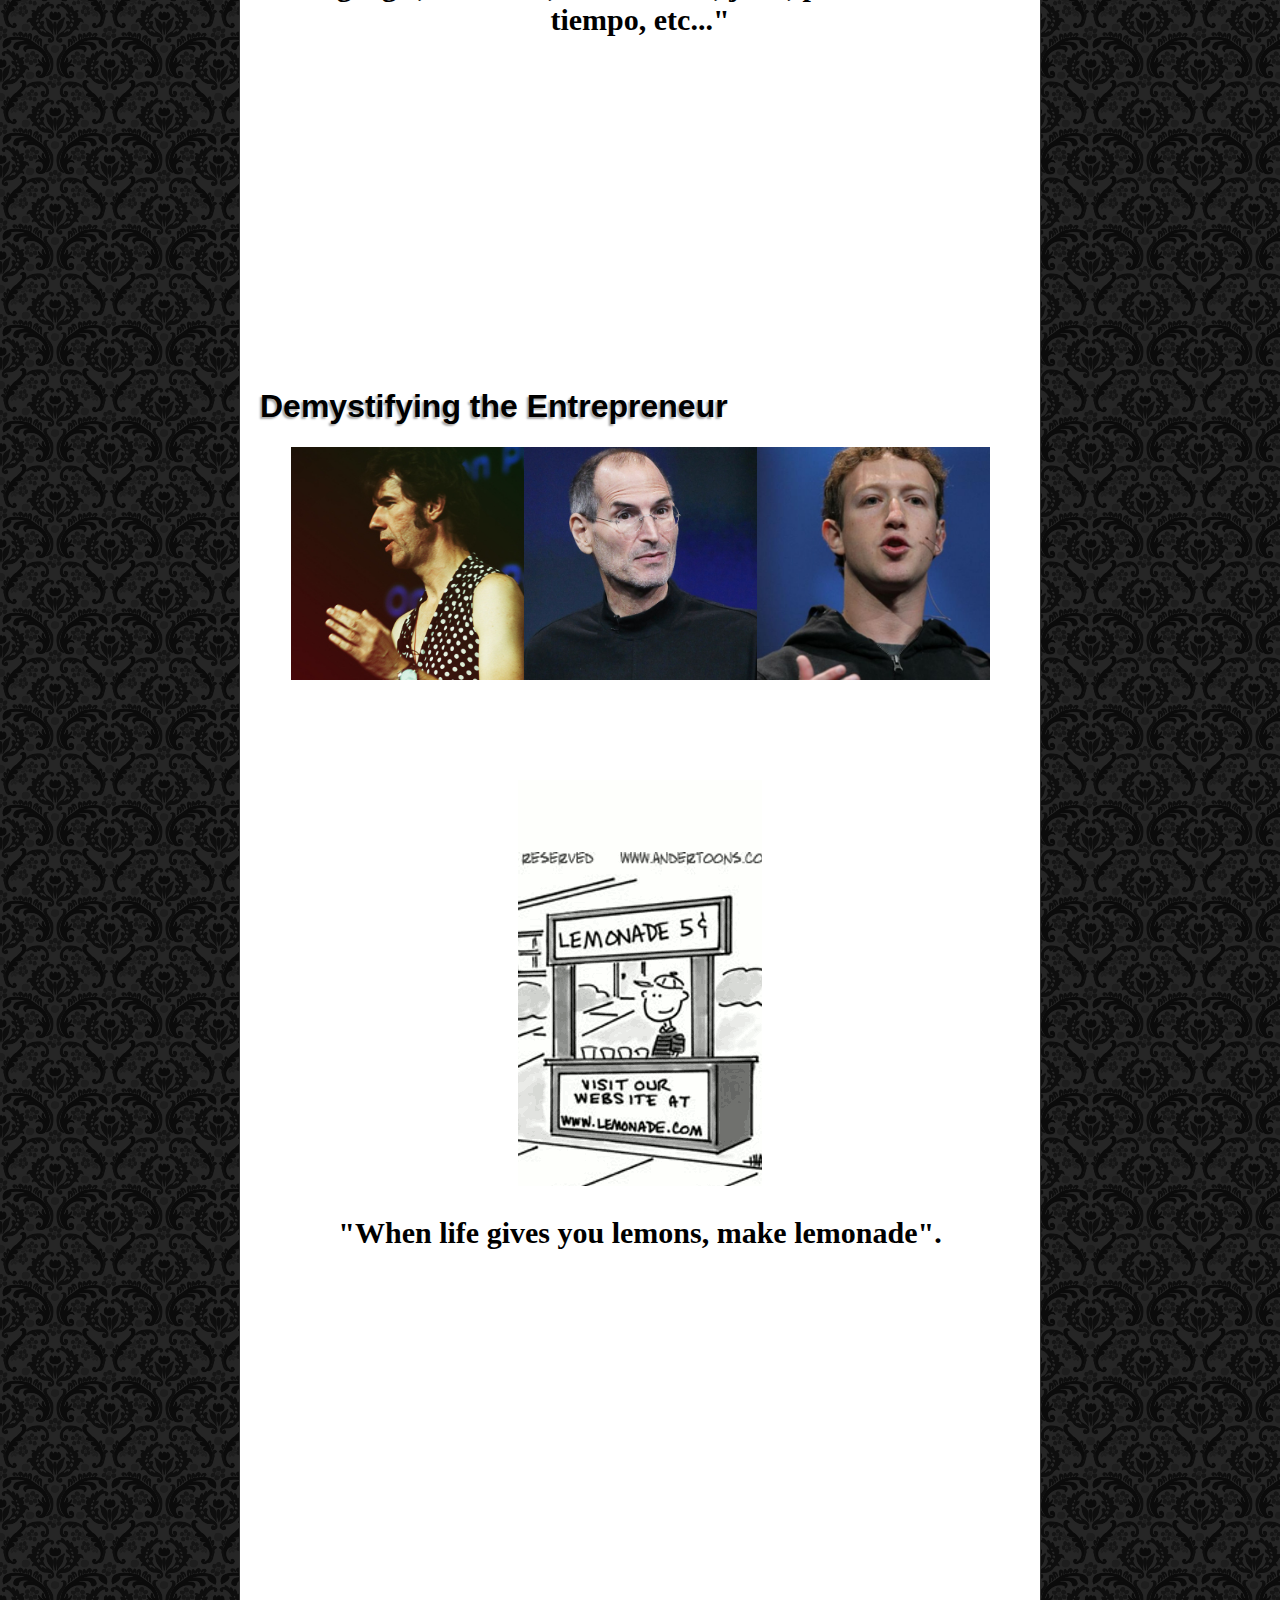
<file: gif_story/index2.html>
<html>
<head>
	<title>Desmitificando al Emprendedor</title>
	<meta charset="utf-8">
	<link rel="stylesheet" type="text/css" href="style.css"/>
	<script type="text/javascript">
	var loaded_images  = 0;
	var start = 0;
	var img_counter = 0;		
	var still=0;
	var stills = [];
	var self={};
	
	
	function loadImages() {
		while(img_counter < total_images) { 
			stills[img_counter] = new Image();
			stills[img_counter].onload = function() {
				if(++loaded_images >= total_images) {
					play();
				}
			};
			stills[img_counter].src = 'shots/a_'+pad(img_counter + start, 3)+'.JPG';
			img_counter++;
		}
		
		/** Setup Canvas **/
		var canvas = document.getElementById('world');
		if (canvas.getContext){
			self.ctx = canvas.getContext('2d');
		}
	}

	function play() {
		animation = setInterval(function(){
			next();
		}, 100);
	}

	function draw() {
		self.ctx.drawImage(stills[still], 0, 0);
	}

	function next(){
		draw();          
		if(++still>= total_images){
			still = 0;
		}
	}

	function back() {
		animation = setInterval(function(){
			prev();
		}, 100);
	}

	function prev(){
		draw();          
		if(--still<0){
			still = total_images -1;
		}
	}

	function stop(){
		clearInterval(animation);
	}


	function scriptLoaded(){
		loadImages();
	}

	function load() {
		var headID = document.getElementsByTagName("head")[0];         
		var newScript = document.createElement('script');
		newScript.type = 'text/javascript';
		newScript.onload=scriptLoaded;
		newScript.src = 'photos.js?v='+Math.floor(Math.random()*100);
		headID.appendChild(newScript);
	}

	function pad(n, width, z) {
		z = z || '0';
		n = n + '';
		return n.length >= width ? n : new Array(width - n.length + 1).join(z) + n;
	}
	</script>
</head>
<body>
	<div class="sub_block">
		<h1>Idea Generation/Market Exploration</h1>
		
		<div class="centered">
			<img src="images/idea_generation.jpg" width="350"/><img src="images/market_exploration.jpg" width="350"/>
		</div>

		<div class="big_espace"></div>
		
		<img class="centered" src="images/levhita_what.png"/>
		
		<div class="espace"></div>
		
		<img class="centered" src="images/Challenge-Accepted.png"/>
		
		<div class="espace"></div>
		
		<ul class="big_ul nocolor">
			<li><a href="http://en.wikipedia.org/wiki/Ideation_(idea_generation)">Ideation (idea generation)</a></li>
			<li><a href="http://en.wikipedia.org/wiki/Brainstorming">Brainstorming</a></li>
			<li><a href="http://en.wikipedia.org/wiki/Creativity">Creativity</a></li>
			<li><a href="http://en.wikipedia.org/wiki/Creativity_techniques">Creativity Techniques</a></li>
			<li><a href="http://www.youtube.com/watch?v=NugRZGDbPFU">Where God Ideas Come From</a></li>
		</ul>
		
		<div class="big_espace"></div>
		
		<img class="centered" src="images/oncreativity.gif"/>
		
		<div class="big_espace"></div>
		
		<img class="centered" src="images/mindblow.gif"/>
		
		<div class="big_espace"></div>

		
		
		<h1>Demystifying the Entrepreneur</h1>
		<div class="centered">
			<img src="images/Sagmeister.jpg" width="233"/><img src="images/steve.jpg" width="233"/><img src="images/mark.jpg" width="233"/>
		</div>

			<div class="big_espace"></div>
			<h1>Demystifying the Creative</h1>
			<img class="centered" src="images/graph2.png"/>

			<blockquote>
				"To be creative you must get out of your comfort zone, allow your self to
				experiment with new things, loose the fear to fail because there will always
				be people better than you, learn from your errors an trough persistence
				creativity will come."
			</blockquote>

			<div class="espace"></div>

			<img class="centered" src="images/pablo.png"/>

			<div class="espace"></div>

			<img class="centered" src="images/sucking.gif"/>

			<div class="big_espace"></div>

			<h1>Demystifying the Business</h1>
			<img class="centered_small" src="images/isaac.png" alt=""/>
			<div class="espace"></div>
			<img class="centered_small"  src="images/sales_1.png" alt=""/>
			<div class="espace"></div>
			<p class="big_centered">The basic maths look like this:</p>
			<img class="centered_small"  src="images/sales_2.png" alt=""/>
			<div class="espace"></div>
			<p class="big_centered">If you look closer:</p>
			<img class="centered_small"  src="images/inception.gif" alt=""/>
			<p class="big_centered">Patterns emerge.</p>
			<img class="centered_small"  src="images/sales_7.png" alt=""/>
			<div class="espace"></div>
			<img class="centered_small" src="images/sales_4.png" alt=""/>
			<div class="espace"></div>
			<img class="centered_small"  src="images/duplicate_quote.png" alt=""/>
			<div class="espace"></div>
			<img class="centered_small"  src="images/sales_5.png" alt=""/>
			<img  class="centered" src="images/true_story.gif"  alt=""/>
			
			<h1>Demystifying the Programmer</h1>
			<div class="centered">
				<input type="button" onclick="load()" value="Load"/>
				<input type="button" onclick="prev()" value="Prev"/>
				<input type="button" onclick="back()" value="Backward"/>
				<input type="button" onclick="stop()" value="Stop"/>
				<input type="button" onclick="play()" value="Forward"/>
				<input type="button" onclick="next()" value="Next"/>
			</div>
			<canvas style="display:block; margin:auto;" id="world" width="700" height="467">
				<h1>You browser is old and you should feel bad</h1>
			</canvas><br/>

			<div class="espace"></div>
			<div class="centered"><img src="images/taking_photos.png" onclick="this.src='images/taking_photos2.png'"/><img src="images/playing_photos.png" onclick="this.src='images/playing_photos2.png'"/></div>
			<div class="big_espace"></div>
			<img class="centered"  src="images/the-social-network-facemash.jpg" alt=""/>
			<img class="centered"  src="images/Zuckerberg_facemash_wget.png" alt=""/>
			<pre>"download all pictures in one page linux"</pre>
			<div class="espace"></div>
			<blockquote>
				"La universidad es solo un juego gigante de usar google, con retos, marcadores, jefes,  pruebas de tiempo, etc..."
			</blockquote>
			
			<div class="big_espace"></div>
			<h1>Demystifying the Entrepreneur</h1>
			<div class="centered">
				<img src="images/Sagmeister.jpg" width="233"/><img src="images/steve.jpg" width="233"/><img src="images/mark.jpg" width="233"/>
			</div>
			<div class="espace"></div>
			<img class="centered_small"  src="images/lemonade.gif" alt=""/>
			<blockquote>
				"When life gives you lemons, make lemonade".
			</blockquote>
			<div class="big_espace"></div>
			<blockquote>
				"When life gives you lemons, make lemonade,<br/>
				sell it, buy more lemons an sell more limonade.<br/>
				Repeat until you have lemonade stand all over the country."
			</blockquote>
			<div class="big_espace"></div>
		</div>
	</body>
	</html>
</file>
<file: scrum 4 startups/style.css>
html {
    background-color:#222;
    font-family: 'Droid Sans', Arial, sans-serif;
    background-image: url(pattern.png);
  }
  body {
    width:800px;
    margin: 20px auto;
    padding:0px;
    background-color:#FFF;
    border: 1px solid #333333;
  }
  h1, h2, h3 {
    text-shadow: -2px 2px 2px #aaa;
  }
  div.sub_block {
    padding:20px;
  }
  img {
    display:block;
    margin:auto;
  }
  video{
    display:block;
    margin:auto;
  }
  .video {
    text-align:center;
  }
  a{
    color:#2F40FF;
    font-weight:bolder;
    text-decoration:none;
  }
  a:visited {
    color:#5F6CFF;
  }
  a:hover {
    text-decoration:underline;
  }
  pre {
    font-family: 'Droid Sans Mono',  sans-serif;
    text-align:center;
    font-size: 30px;
    font-weight:bolder;
  }
  blockquote {
    font-family: 'Droid Serif', serif;
    text-align:center;
    font-size: 30px;
    font-weight:bolder;
  }
  cite {
    display:block;
    text-align:right;
    font-weight:normal;
  }

  .big {
      text-align:center;
    font-size: 30px;
  }
  hr {
    width:60%;
  }
</file>
<file: gif_story/style.css>
html {
    background-color:#222;
    font-family: 'Droid Sans', Arial, sans-serif;
    background-image: url(pattern.png);
  }
  body {
    width:800px;
    margin: 20px auto;
    padding:0px;
    background-color:#FFF;
    border: 1px solid #333333;
  }
  h1, h2, h3 {
    text-shadow: -2px 2px 2px #aaa;
  }
  div.sub_block {
    padding:20px;
  }
  img.centered {
    display:block;
    text-align: center;
    width:700px;
    margin: auto;
  }
  img.centered_small {
    display:block;
    text-align: center;
    margin: auto;
  }
  div.centered{
    text-align: center;
    margin: auto;
  }
  div.big_espace{
    height:300px;
  }
  ul.big_ul li{
    font-size: 30px;
  }
  .nocolor a {
    color:black;
  }
  .nocolor a:visited {
   color:black; 
  }
  div.espace{
    height:100px;
  }
  video{
    display:block;
    margin:auto;
  }
  .video {
    text-align:center;
  }
  a{
    color:#2F40FF;
    font-weight:bolder;
    text-decoration:none;
  }
  a:visited {
    color:#5F6CFF;
  }
  a:hover {
    text-decoration:underline;
  }
  pre {
    font-family: 'Droid Sans Mono',  sans-serif;
    text-align:center;
    font-size: 30px;
    font-weight:bolder;
  }
  blockquote {
    font-family: 'Droid Serif', serif;
    text-align:center;
    font-size: 30px;
    font-weight:bolder;
  }
  cite {
    display:block;
    text-align:right;
    font-weight:normal;
  }

  .big_centered {
    text-align:center;
    font-size: 30px;
  }
  
  hr {
    width:60%;
  }
</file>
